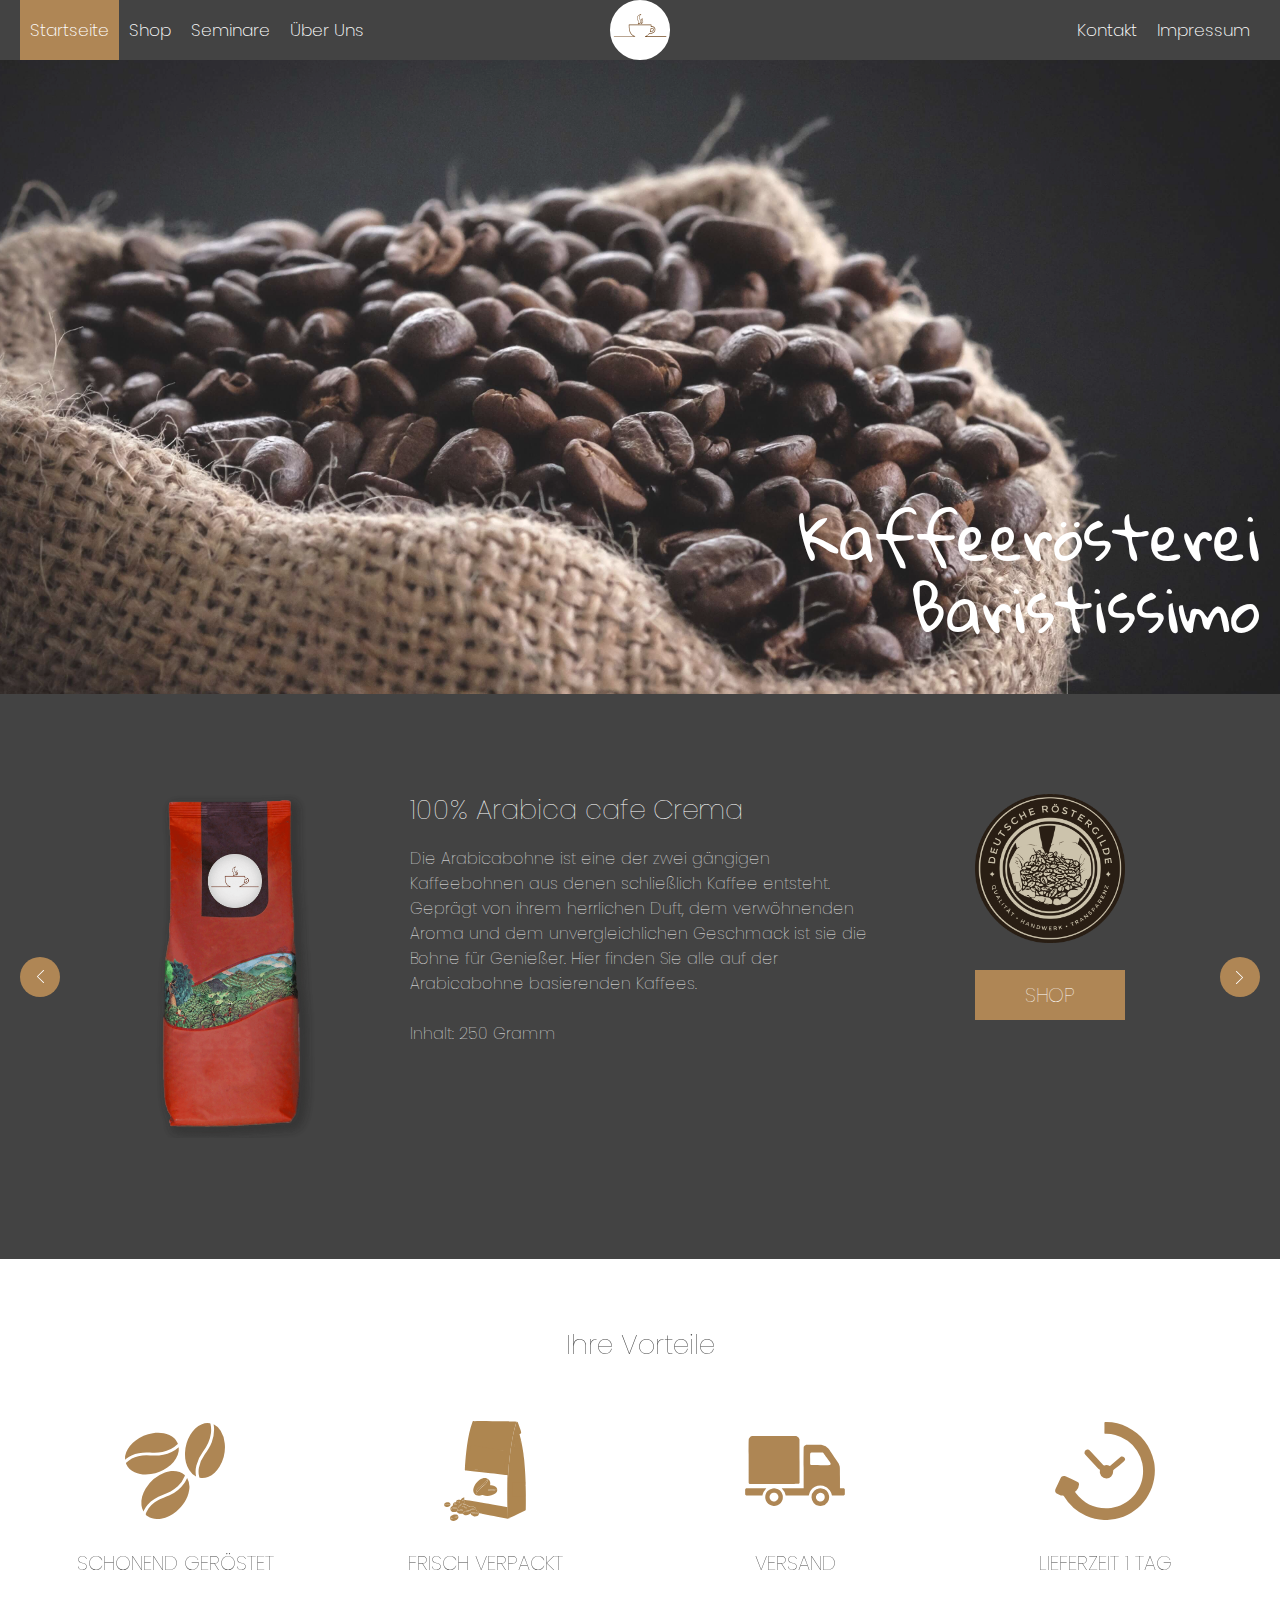
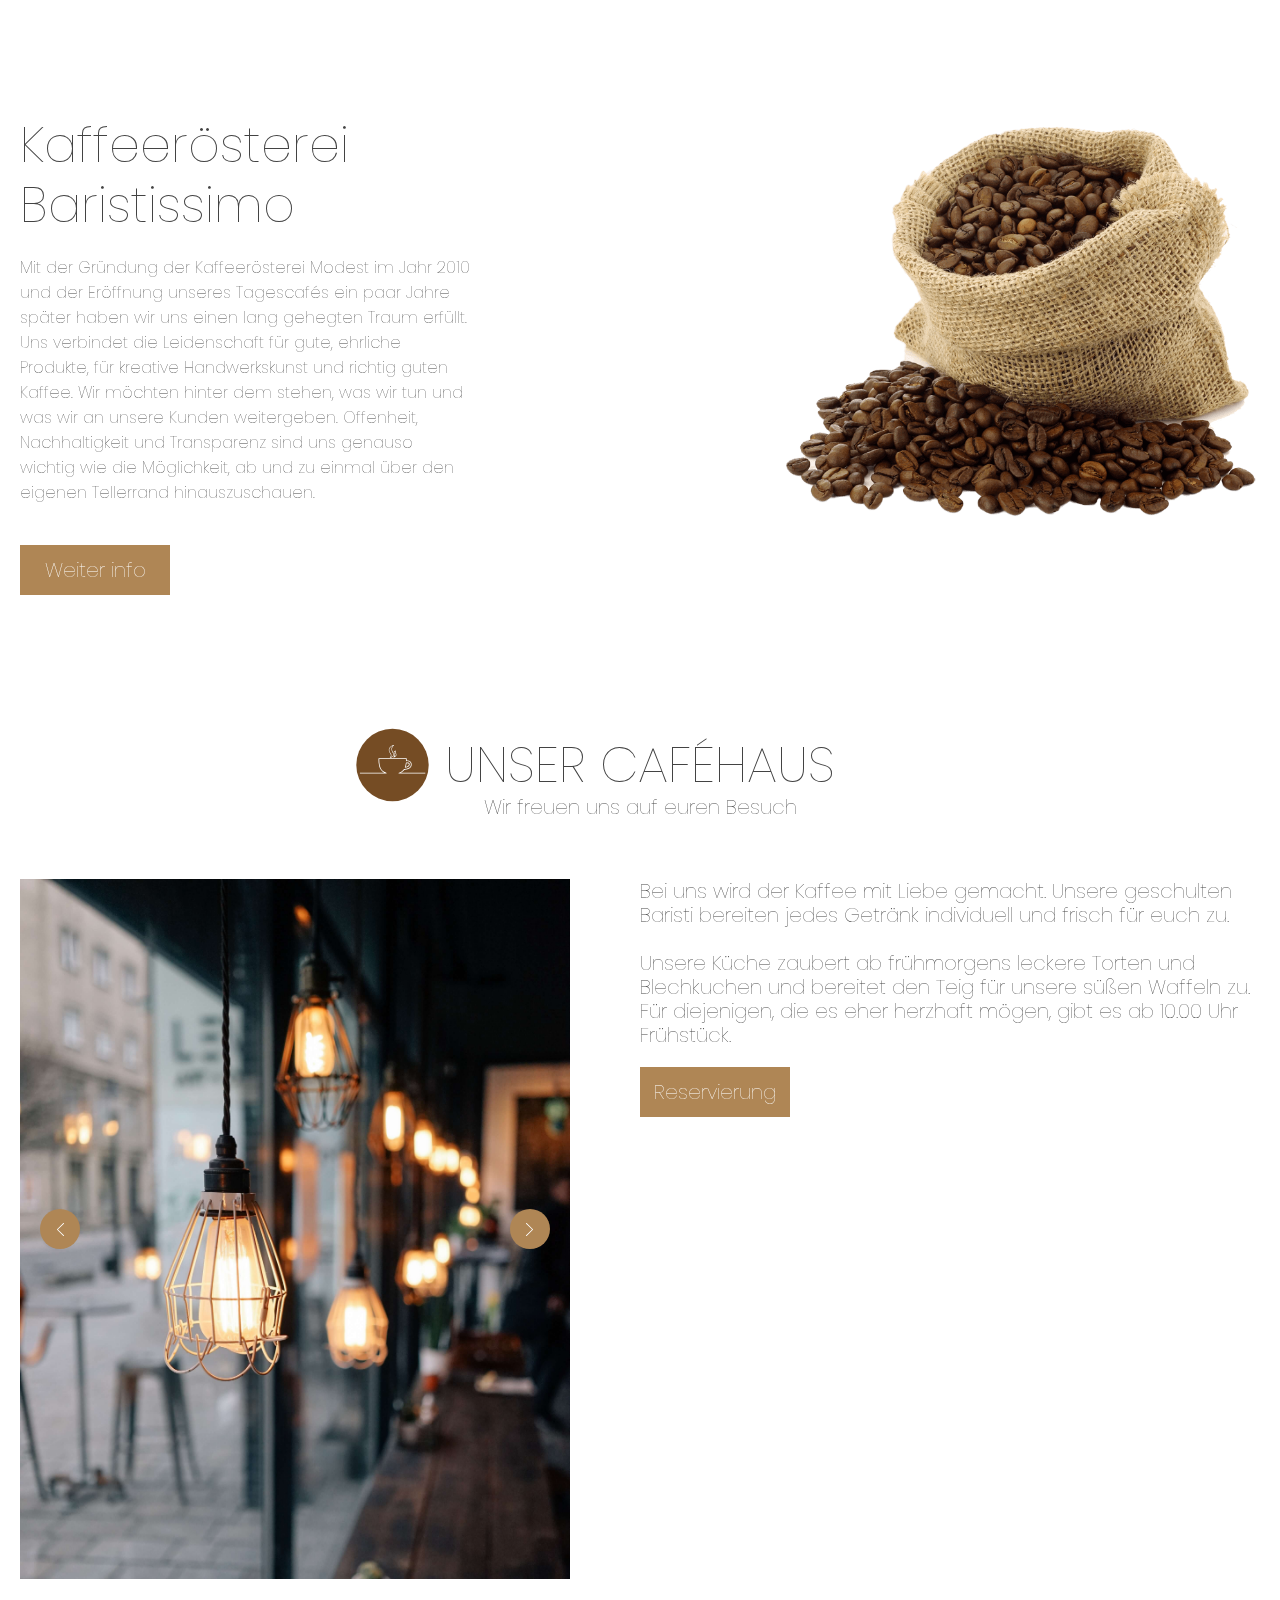
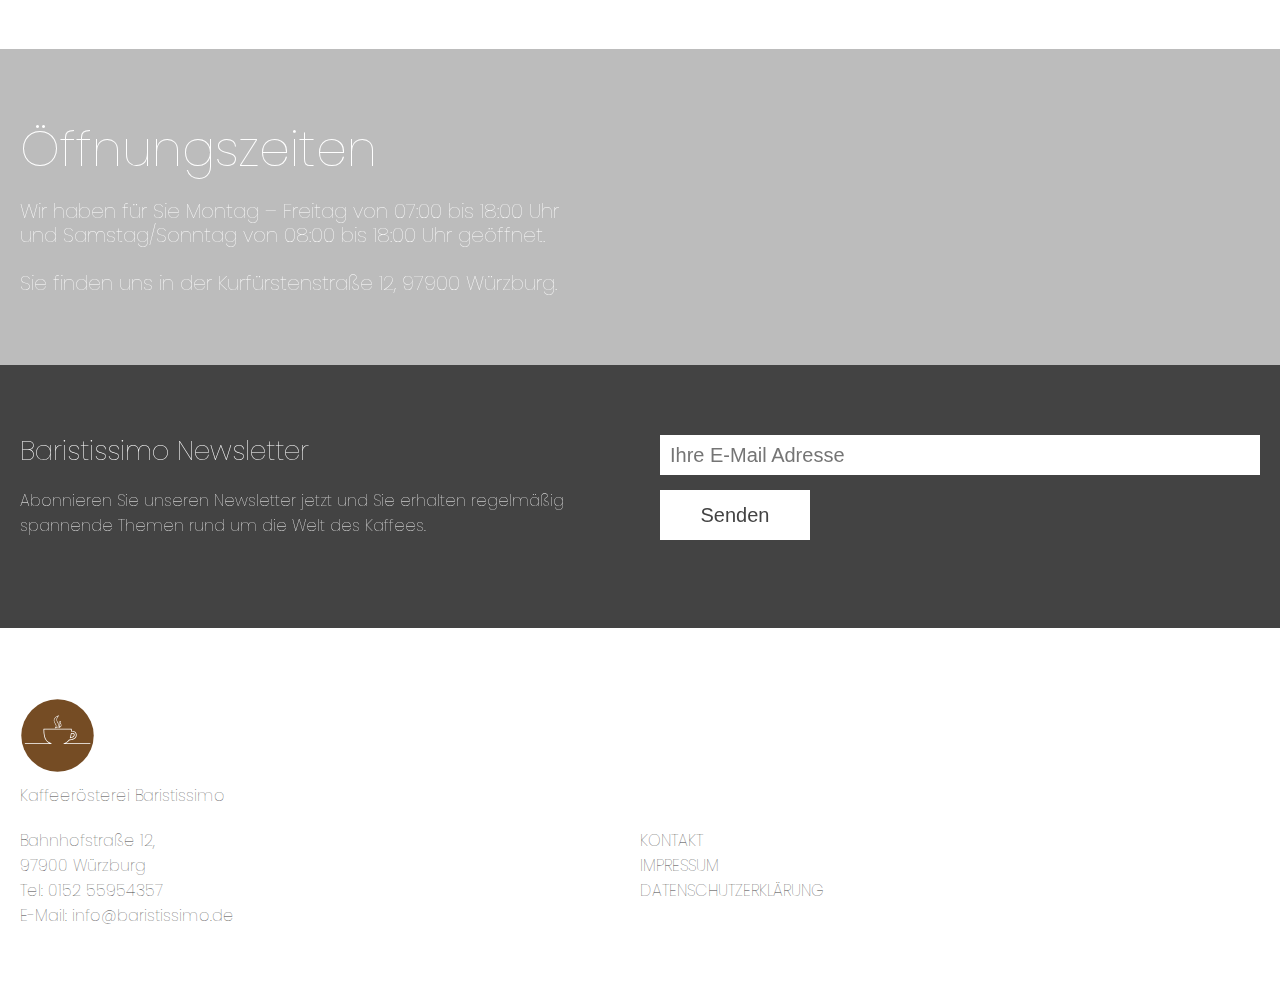
<file: index.html>
<!DOCTYPE html>
<html lang="de">
  <head>
    <meta charset="utf-8">
    <meta name="twitter:" content="">
    <title>Baristissimo</title>
    <meta name="viewport" content="width=device-width, initial-scale=1">

    <link rel="stylesheet" type="text/css" href="css/main.css">
    <link rel="stylesheet" type="text/css" href="css/general.css">
    <link rel="stylesheet" type="text/css" href="css/typo.css">
    <link rel="stylesheet" type="text/css" href="css/slider.css">
    <link rel="stylesheet" type="text/css" href="css/grid.css">
    <link rel="stylesheet" type="text/css" href="css/form.css">

    <link href="https://fonts.googleapis.com/css?family=Gloria+Hallelujah|Poppins:300,400,500,700" rel="stylesheet">
    <script src="https://ajax.aspnetcdn.com/ajax/jQuery/jquery-3.4.0.min.js"></script>

    <!-- Von: Cristian und Nicolai - MG 10-->
  </head>
  <body>
    <div id="wrapper">
      <header>
        <nav>
          <ul class="links">
            <li><a class="nav--active" href="index.html">Startseite</a></li><!--
         --><li><a href="html/shop.html">Shop</a></li><!--
         --><li><a href="html/seminar.html">Seminare</a></li><!--
         --><li><a href="html/uns.html">Über Uns</a></li>
          </ul>
          <ul class="right">
            <li><a href="html/kontakt.html">Kontakt</a></li><!--
         --><li><a href="html/impressum.html">Impressum</a></li>
          </ul>
        </nav>
        <a href="index.html" class="logo"></a>
        <div class="burger">
          <span></span>
          <span></span>
          <span></span>
        </div>
      </header>
      <section class="hintergrund" style="background-image: url('images/wallpapers_018.jpg')"></section>
      <main>
        <section class="titel-home">
          <h1>Kaffeerösterei<br>Baristissimo</h1>
        </section>
        <section class="slider__overlay">
          <section class="slider">
            <div class="slider__item">
              <article class="grid">
                <div class="grid__item width-desk--1of4">
                  <img class="slider__img" src="images/packung-1.png" alt="">
                </div><!--
                --><div class="grid__item width-desk--1of2">
                  <div class="space">
                    <h3 class="space--bottom text--left">100% Arabica cafe Crema</h3>
                    <p>Die Arabicabohne ist eine der zwei gängigen Kaffeebohnen aus
                      denen schließlich Kaffee entsteht. Geprägt von ihrem herrlichen Duft,
                      dem verwöhnenden Aroma und dem unvergleichlichen Geschmack ist sie die
                      Bohne für Genießer. Hier finden Sie alle auf der Arabicabohne basierenden
                      Kaffees.<br><br>Inhalt: 250 Gramm
                    </p>
                  </div>
                </div><!--
                --><div class="grid__item width-desk--1of4 text--center">
                <img class="slider__logo space--bottom" src="images/drg.png" alt="">
                <a class="button__gold" href="html/shop.html">SHOP</a>
                </div>
              </article><!--
              --><article class="grid">
                <div class="grid__item width-desk--1of4">
                  <img class="slider__img" src="images/packung-2.png" alt="">
                </div><!--
                --><div class="grid__item width-desk--1of2">
                  <div class="space">
                    <h3 class="space--bottom">Espresso starke Röstung</h3>
                    <P>Espresso starke Röstung besteht aus Arabica-Bohnen
                      dreier berühmter Kaffeeländer. Diese Mischung verleiht dem Espresso
                      ein kräftiges Aroma und ist dennoch säurearm.<br><br>Inhalt: 250 Gramm
                    </P>
                  </div>
                </div><!--
                --><div class="grid__item width-desk--1of4 text--center">
                <img class="slider__logo space--bottom" src="images/drg.png" alt="">
                <a class="button__gold" href="html/shop.html">SHOP</a>
                </div>
              </article><!--
              --><article class="grid">
                <div class="grid__item width-desk--1of4">
                  <img class="slider__img" src="images/packung-3.png" alt="">
                </div><!--
                --><div class="grid__item width-desk--1of2">
                  <div class="space">
                    <h3 class="space--bottom">Espresso für Genießer</h3>
                    <P>Der Kaffeeklassiker aus Italien ist selbstverständlich der Espresso.
                      Mit schwarzem Antlitz, cremiger Konsistenz, haselnussbrauner Crema,
                      betörendem Duft sowie vollmundigem Geschmack zieht er seine Liebhaber in
                      den Bann.<br><br>Inhalt: 250 Gramm
                    </P>
                  </div>
                </div><!--
                --><div class="grid__item width-desk--1of4 text--center">
                <img class="slider__logo space--bottom" src="images/drg.png" alt="">
                <a class="button__gold" href="html/shop.html">SHOP</a>
                </div>
              </article><!--
              --><article class="grid">
                <div class="grid__item width-desk--1of4">
                  <img class="slider__img" src="images/packung-4.png" alt="">
                </div><!--
                --><div class="grid__item width-desk--1of2">
                  <div class="space">
                    <h3 class="space--bottom">Mocca-Röstung</h3>
                    <P>Der Mocca Röstung ist eine eher intensive Mischung mit einem
                      aromatischen Geschmack. Er besteht zu 100 % aus feinsten gemahlenen Arabicabohnen
                      und beeindruckt mit einem vollmundigen Aroma, dass an Noten von Nuss und Schokolade
                      erinnert.<br><br>Inhalt: 250 Gramm
                    </P>
                  </div>
                </div><!--
                --><div class="grid__item width-desk--1of4 text--center">
                <img class="slider__logo space--bottom" src="images/drg.png" alt="">
                <a class="button__gold" href="html/shop.html">SHOP</a>
                </div>
              </article>
            </div>
          </section>
          <button class="slider__prev" type="button" name="button"></button>
          <button class="slider__next" type="button" name="button"></button>
        </section>
        <section class="constrain white">
          <article class="constrain--large text--center">
            <h3 class="space--bottom-double text--gray">Ihre Vorteile</h3>
            <div class="grid">
              <div class="grid__item width-desk--1of4">
                <div class="icon__vorteil" style="background-image: url('icons/icon-cafe.svg')"></div>
                <h4 class="text--gray">SCHONEND GERÖSTET</h4>
              </div><!--
              --><div class="grid__item width-desk--1of4">
              <div class="icon__vorteil" style="background-image: url('icons/icon-packung.svg')"></div>
              <h4 class="text--gray">FRISCH VERPACKT</h4>
            </div><!--
            --><div class="grid__item width-desk--1of4">
                <div class="icon__vorteil" style="background-image: url('icons/icon-camion.svg')"></div>
                <h4 class="text--gray">VERSAND</h4>
              </div><!--
              --><div class="grid__item width-desk--1of4">
                <div class="icon__vorteil" style="background-image: url('icons/icon-reloj.svg')"></div>
                <h4 class="text--gray">LIEFERZEIT 1 TAG</h4>
              </div>
            </div>
          </article>
        </section>
        <section class="constrain white">
          <section class="constrain--large">
            <article class="grid__item width-desk--1of2">
              <h2 class="space--bottom">Kaffeerösterei<br>Baristissimo</h2>
              <p class="text--gray space--bottom-double" style="max-width: 450px">Mit der Gründung der Kaffeerösterei Modest im Jahr 2010 und der Eröffnung unseres Tagescafés ein paar
                Jahre später haben wir uns einen lang gehegten Traum erfüllt. Uns verbindet die Leidenschaft für gute,
                ehrliche Produkte, für kreative Handwerkskunst und richtig guten Kaffee. Wir möchten hinter dem stehen,
                was wir tun und was wir an unsere Kunden weitergeben. Offenheit, Nachhaltigkeit und Transparenz
                sind uns genauso wichtig wie die Möglichkeit, ab und zu einmal über den eigenen
                Tellerrand hinauszuschauen.</p>
                <a class="button__gold pull--left" href="html/uns.html">Weiter info</a>
            </article><!--
            --><article class="grid__item width-desk--1of2">
              <img src="images/saco.png" alt="">
            </article>
          </section>
        </section>
        <section class="constrain white">
          <section class="constrain--large">
            <article class="text--center space--bottom-triple">
              <h2 class="logo__titel">UNSER CAFÉHAUS</h2>
              <h4 class="text--gray">Wir freuen uns auf euren Besuch</h4>
            </article>
            <article class="grid__item width-desk--1of2">
              <section class="slider__small__overlay">
                <section class="slider__small">
                  <article class="slider__small__item">
                    <img src="images/wallpapers_020.jpg" alt="">
                  </article>
                  <article class="slider__small__item">
                    <img src="images/wallpapers_021.jpg" alt="">
                  </article>
                  <article class="slider__small__item">
                    <img src="images/wallpapers_015.jpg" alt="">
                  </article>
                </section>
                <button class="slider__small__prev" type="button" name="button"></button>
                <button class="slider__small__next" type="button" name="button"></button>
              </section>
            </article><!--
            --><article class="grid__item width-desk--1of2">
              <h4 class="text--gray space--bottom">Bei uns wird der Kaffee mit Liebe gemacht. Unsere geschulten Baristi bereiten
                jedes Getränk individuell und frisch für euch zu.<br><br>
                Unsere Küche zaubert ab frühmorgens leckere Torten und Blechkuchen und bereitet den
                Teig für unsere süßen Waffeln zu. Für diejenigen, die es eher herzhaft mögen, gibt es
                ab 10.00 Uhr Frühstück.</h4>
                <a class="button__gold pull--left" href="html/kontakt.html">Reservierung</a>
            </article>
          </section>
        </section>
        <section class="constrain gray-special">
          <section class="constrain--large">
            <h2 class="text--white space--bottom">Öffnungszeiten</h2>
            <h4 class="">Wir haben für Sie Montag – Freitag von 07:00 bis 18:00 Uhr<br>
              und Samstag/Sonntag von 08:00 bis 18:00 Uhr geöffnet.<br><br>
              Sie finden uns in der Kurfürstenstraße 12, 97900 Würzburg.
            </h4>
          </section>
        </section>
        <section class="constrain gray">
          <section class="constrain--large">
            <article class="grid__item width-desk--1of2">
              <h3 class="text--white space--bottom">Baristissimo Newsletter</h3>
              <p class="space--bottom">
                Abonnieren Sie unseren Newsletter jetzt und Sie erhalten
                regelmäßig spannende Themen rund um die Welt des Kaffees.
              </p>
            </article><!--
            --><article class="grid__item width-desk--1of2">
              <form class="space--desk" action="html/danke.html" method="post">
                <div class="form__input">
                  <input type="mailto" name="mail" value="" placeholder="Ihre E-Mail Adresse" required>
                </div>
                <button class="button__white" type="submit" name="button">Senden</button>
              </form>
            </article>
          </section>
        </section>
      </main>
      <footer>
        <section class="constrain constrain--large">
          <a href="index.html" class="footer__logo icon--logo-footer"></a>
          <p class="space--bottom">Kaffeerösterei Baristissimo</p>
          <div class="grid space--top">
            <div class="grid__item width-desk--1of2">
              <p>
                Bahnhofstraße 12,<br>
                97900 Würzburg<br>
              </p>
              <a href="tel:+49 152 55954357‬">Tel: 0152 55954357</a><br>
              <a href="mailto:info@baristissimo.de">E-Mail: info@baristissimo.de</a>
            </div><!--
            --><div class="grid__item width-desk--1of2">
              <a href="html/kontakt.html">KONTAKT</a><br>
              <a href="html/impressum.html">IMPRESSUM</a><br>
              <a href="html/datenschutz.html">DATENSCHUTZERKLÄRUNG</a>
            </div>
          </div>
        </section>
      </footer>
    </div>
  </body>
  <script type="text/javascript" src="js/script.js"></script>
  <script type="text/javascript" src="js/navigation.js"></script>
</html>
</file>
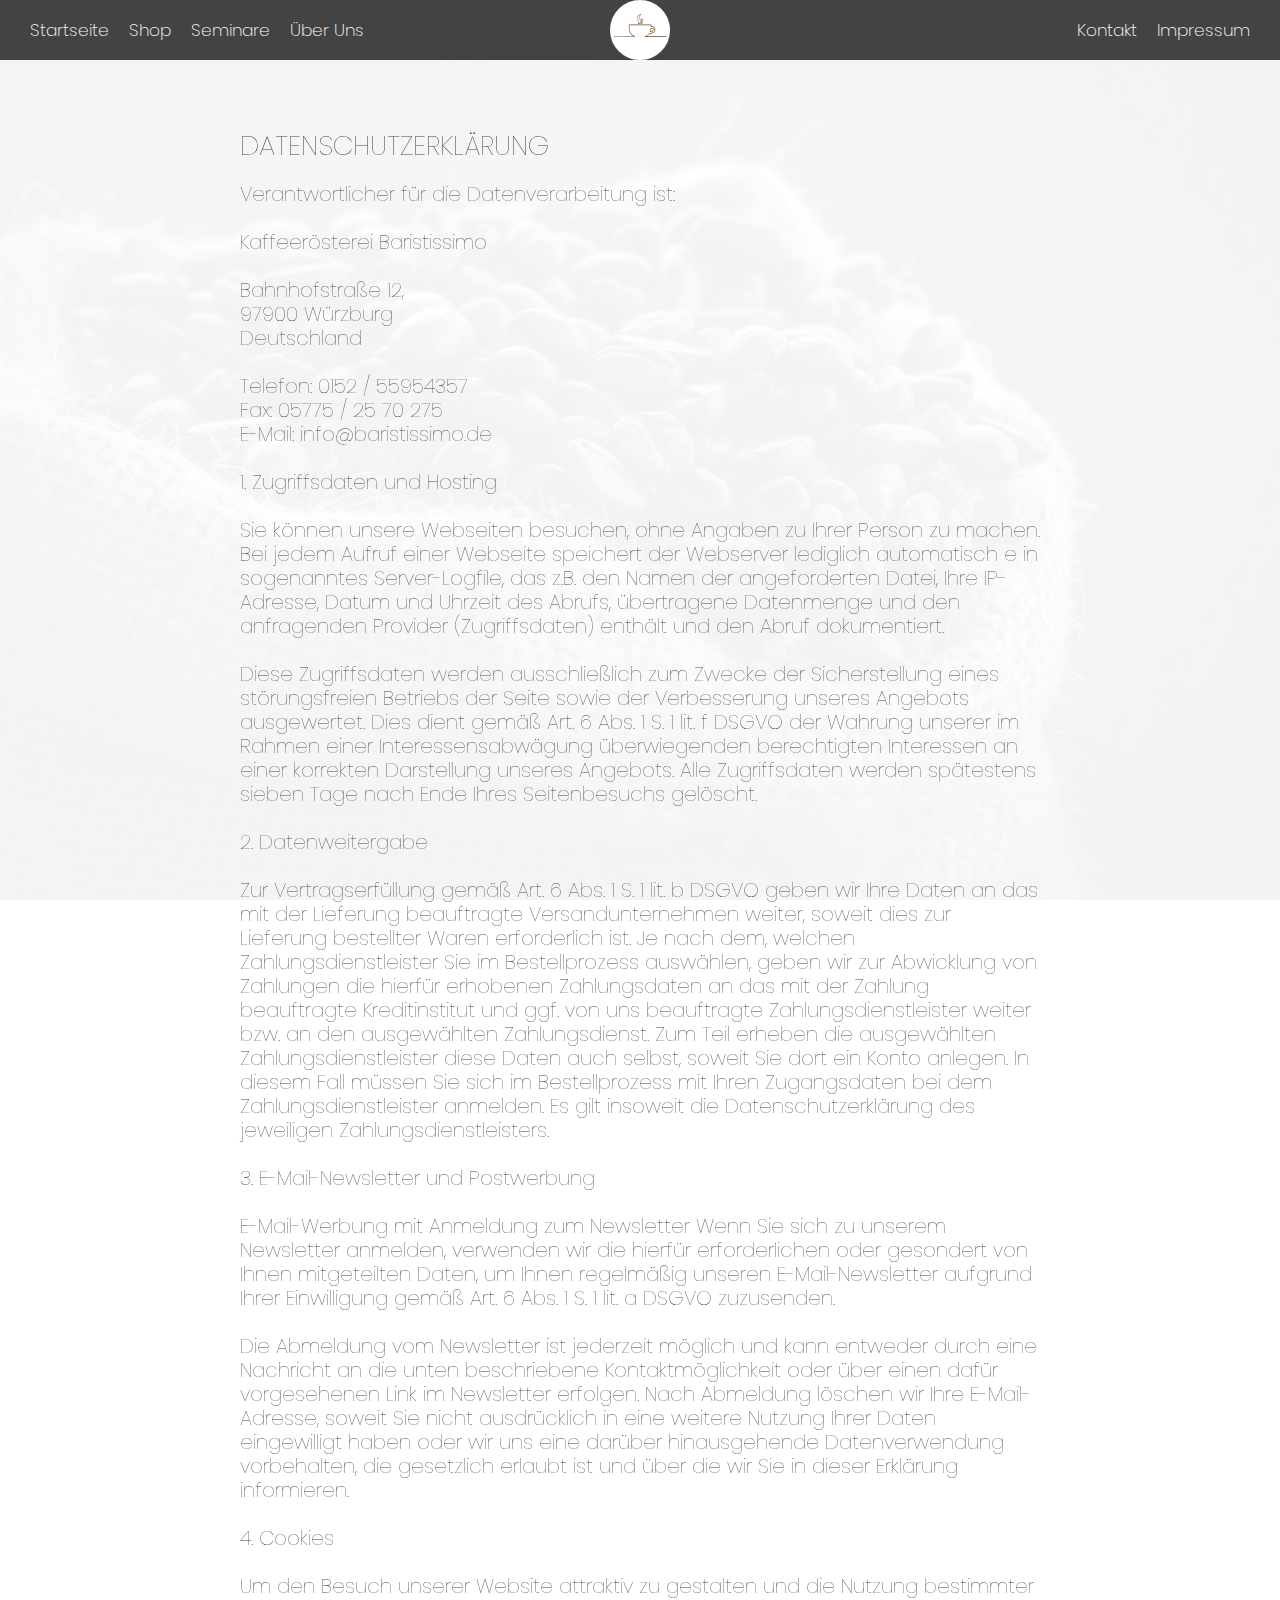
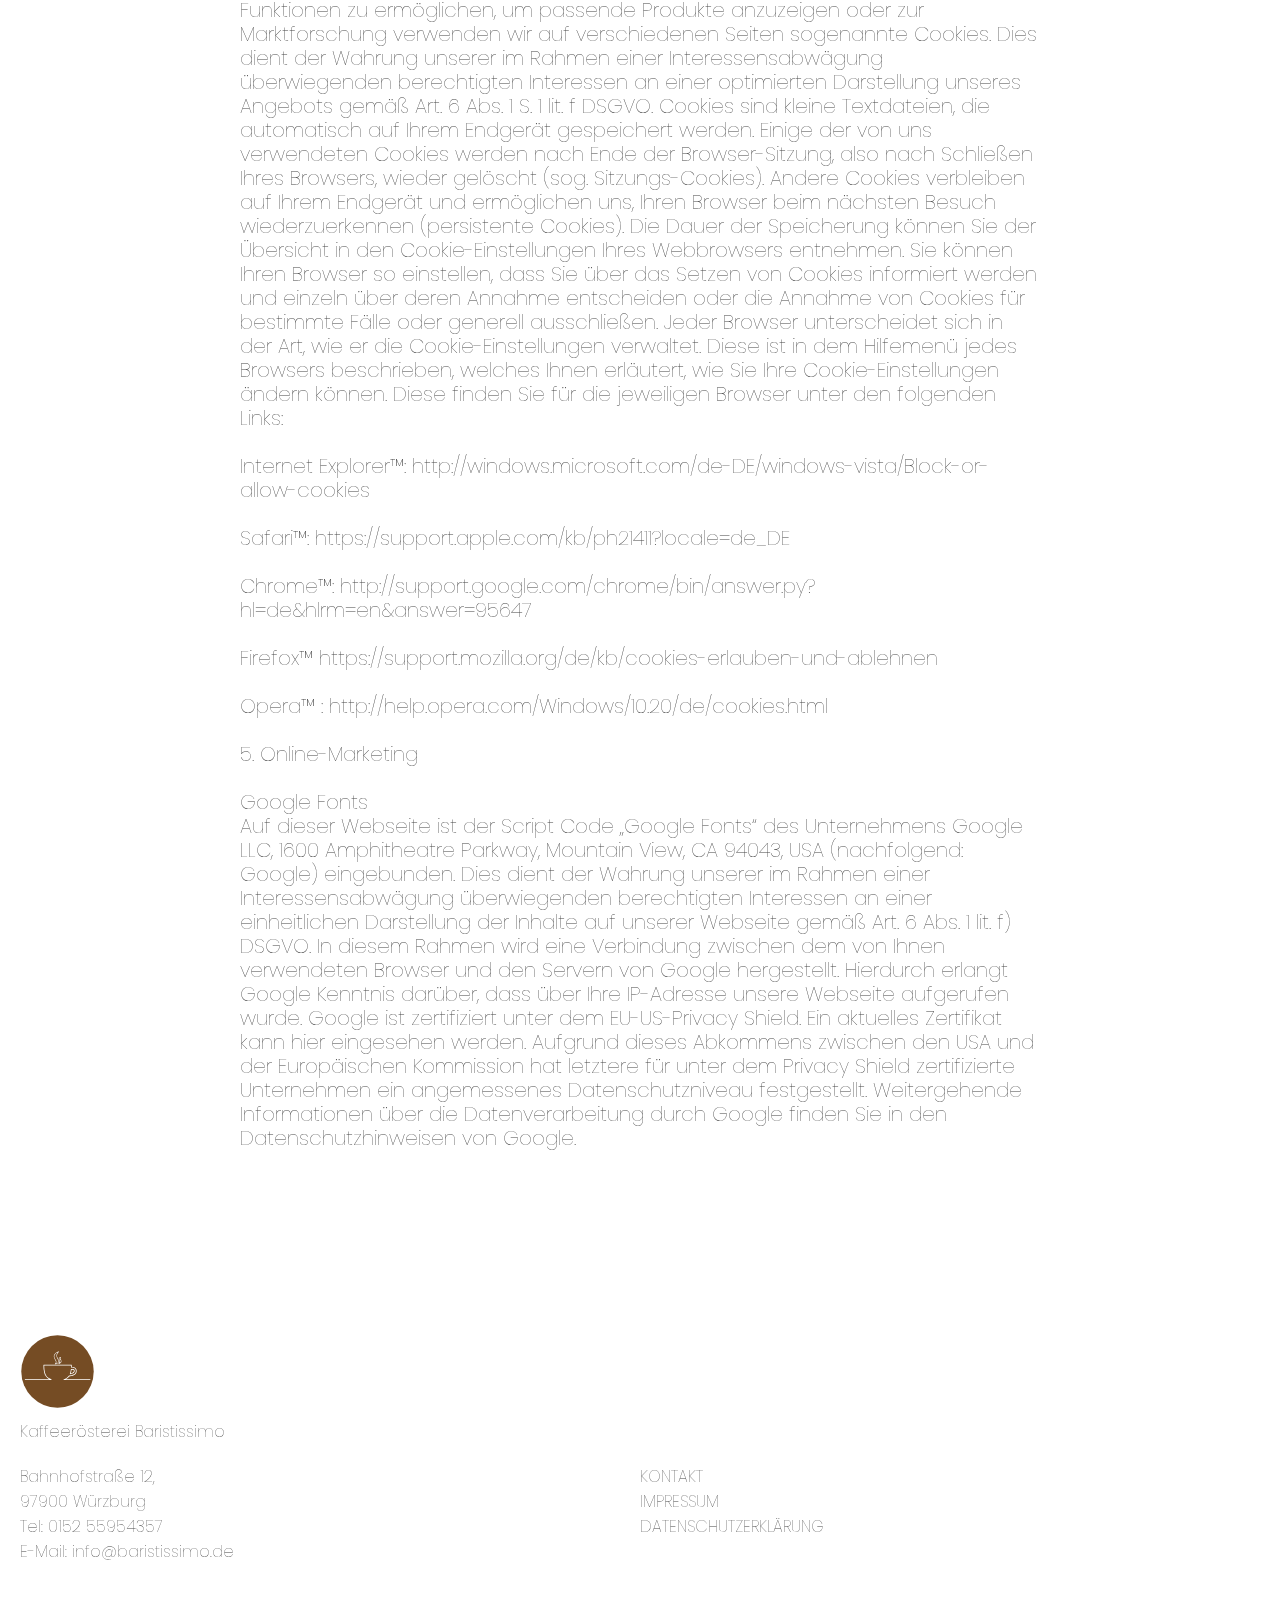
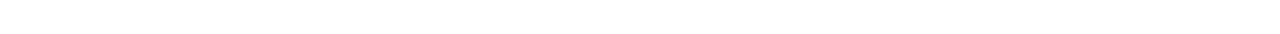
<file: html/datenschutz.html>
<!DOCTYPE html>
<html lang="de">
  <head>
    <meta charset="utf-8">
    <meta name="twitter:" content="">
    <title>Baristissimo</title>
    <meta name="viewport" content="width=device-width, initial-scale=1">

    <link rel="stylesheet" type="text/css" href="../css/main.css">
    <link rel="stylesheet" type="text/css" href="../css/general.css">
    <link rel="stylesheet" type="text/css" href="../css/typo.css">
    <link rel="stylesheet" type="text/css" href="../css/grid.css">

    <link href="https://fonts.googleapis.com/css?family=Gloria+Hallelujah|Poppins:300,400,500,700" rel="stylesheet">
    <script src="https://ajax.aspnetcdn.com/ajax/jQuery/jquery-3.4.0.min.js"></script>

    <!-- Von: Cristian und Nicolai - MG 10-->
  </head>
  <body>
    <div id="wrapper">
      <header>
        <nav>
          <ul class="links">
            <li><a href="../index.html">Startseite</a></li><!--
         --><li><a href="shop.html">Shop</a></li><!--
         --><li><a href="seminar.html">Seminare</a></li><!--
         --><li><a href="uns.html">Über Uns</a></li>
          </ul>
          <ul class="right">
            <li><a href="kontakt.html">Kontakt</a></li><!--
         --><li><a href="impressum.html">Impressum</a></li>
          </ul>
        </nav>
        <a href="../index.html" class="logo"></a>
        <div class="burger">
          <span></span>
          <span></span>
          <span></span>
        </div>
      </header>
      <main>
        <section class="hintergrund" style="background-image: url('../images/wallpapers_018.jpg')"></section>
        <section class="constrain white-special header__space">
          <section class="constrain--medium text--gray">
            <h3 class="space--top space--bottom">DATENSCHUTZERKLÄRUNG</h3>
            <h4 class="space--bottom-double">
              Verantwortlicher für die Datenverarbeitung ist:<br><br>

              Kaffeerösterei Baristissimo<br><br>

              Bahnhofstraße 12,<br>
              97900 Würzburg<br>
              Deutschland<br><br>

              Telefon: 0152 / 55954357<br>
              Fax: 05775 / 25 70 275<br>
              E-Mail: info@baristissimo.de<br><br>

              1. Zugriffsdaten und Hosting<br><br>

              Sie können unsere Webseiten besuchen, ohne Angaben zu Ihrer Person zu machen.
              Bei jedem Aufruf einer Webseite speichert der Webserver lediglich automatisch e
              in sogenanntes Server-Logfile, das z.B. den Namen der angeforderten Datei, Ihre
              IP-Adresse, Datum und Uhrzeit des Abrufs, übertragene Datenmenge und den anfragenden
              Provider (Zugriffsdaten) enthält und den Abruf dokumentiert.<br><br>

              Diese Zugriffsdaten werden ausschließlich zum Zwecke der Sicherstellung
              eines störungsfreien Betriebs der Seite sowie der Verbesserung unseres
              Angebots ausgewertet. Dies dient gemäß Art. 6 Abs. 1 S. 1 lit. f DSGVO der Wahrung
              unserer im Rahmen einer Interessensabwägung überwiegenden berechtigten Interessen an
              einer korrekten Darstellung unseres Angebots. Alle Zugriffsdaten werden spätestens
              sieben Tage nach Ende Ihres Seitenbesuchs gelöscht.<br><br>

              2. Datenweitergabe<br><br>

              Zur Vertragserfüllung gemäß Art. 6 Abs. 1 S. 1 lit. b DSGVO geben wir Ihre Daten
              an das mit der Lieferung beauftragte Versandunternehmen weiter, soweit dies zur
              Lieferung bestellter Waren erforderlich ist. Je nach dem, welchen Zahlungsdienstleister
              Sie im Bestellprozess auswählen, geben wir zur Abwicklung von Zahlungen die hierfür
              erhobenen Zahlungsdaten an das mit der Zahlung beauftragte Kreditinstitut und ggf. von
              uns beauftragte Zahlungsdienstleister weiter bzw. an den ausgewählten Zahlungsdienst.
              Zum Teil erheben die ausgewählten Zahlungsdienstleister diese Daten auch selbst, soweit
              Sie dort ein Konto anlegen. In diesem Fall müssen Sie sich im Bestellprozess mit Ihren
              Zugangsdaten bei dem Zahlungsdienstleister anmelden. Es gilt insoweit die Datenschutzerklärung
              des jeweiligen Zahlungsdienstleisters.<br><br>

              3. E-Mail-Newsletter und Postwerbung<br><br>

              E-Mail-Werbung mit Anmeldung zum Newsletter Wenn Sie sich zu unserem Newsletter
              anmelden, verwenden wir die hierfür erforderlichen oder gesondert von Ihnen mitgeteilten
              Daten, um Ihnen regelmäßig unseren E-Mail-Newsletter aufgrund Ihrer Einwilligung
              gemäß Art. 6 Abs. 1 S. 1 lit. a DSGVO zuzusenden.<br><br>

              Die Abmeldung vom Newsletter ist jederzeit möglich und kann entweder
              durch eine Nachricht an die unten beschriebene Kontaktmöglichkeit oder
              über einen dafür vorgesehenen Link im Newsletter erfolgen. Nach Abmeldung
              löschen wir Ihre E-Mail-Adresse, soweit Sie nicht ausdrücklich in eine
              weitere Nutzung Ihrer Daten eingewilligt haben oder wir uns eine darüber
              hinausgehende Datenverwendung vorbehalten, die gesetzlich erlaubt ist und
              über die wir Sie in dieser Erklärung informieren.<br><br>

              4. Cookies<br><br>

              Um den Besuch unserer Website attraktiv zu gestalten und die Nutzung bestimmter Funktionen zu
              ermöglichen, um passende Produkte anzuzeigen oder zur Marktforschung verwenden wir auf verschiedenen
              Seiten sogenannte Cookies. Dies dient der Wahrung unserer im Rahmen einer Interessensabwägung
              überwiegenden berechtigten Interessen an einer optimierten Darstellung unseres Angebots gemäß
              Art. 6 Abs. 1 S. 1 lit. f DSGVO. Cookies sind kleine Textdateien, die automatisch auf Ihrem
              Endgerät gespeichert werden. Einige der von uns verwendeten Cookies werden nach Ende der
              Browser-Sitzung, also nach Schließen Ihres Browsers, wieder gelöscht (sog. Sitzungs-Cookies).
              Andere Cookies verbleiben auf Ihrem Endgerät und ermöglichen uns, Ihren Browser beim nächsten
              Besuch wiederzuerkennen (persistente Cookies). Die Dauer der Speicherung können Sie der Übersicht
              in den Cookie-Einstellungen Ihres Webbrowsers entnehmen. Sie können Ihren Browser so einstellen,
              dass Sie über das Setzen von Cookies informiert werden und einzeln über deren Annahme entscheiden
              oder die Annahme von Cookies für bestimmte Fälle oder generell ausschließen. Jeder Browser
              unterscheidet sich in der Art, wie er die Cookie-Einstellungen verwaltet. Diese ist in dem Hilfemenü
              jedes Browsers beschrieben, welches Ihnen erläutert, wie Sie Ihre Cookie-Einstellungen ändern können.
              Diese finden Sie für die jeweiligen Browser unter den folgenden Links:<br><br>
              Internet Explorer™: http://windows.microsoft.com/de-DE/windows-vista/Block-or-allow-cookies<br><br>

              Safari™: https://support.apple.com/kb/ph21411?locale=de_DE<br><br>

              Chrome™: http://support.google.com/chrome/bin/answer.py?hl=de&hlrm=en&answer=95647<br><br>

              Firefox™ https://support.mozilla.org/de/kb/cookies-erlauben-und-ablehnen<br><br>

              Opera™ : http://help.opera.com/Windows/10.20/de/cookies.html<br><br>

              5. Online-Marketing<br><br>

              Google Fonts<br>
              Auf dieser Webseite ist der Script Code „Google Fonts“ des Unternehmens Google LLC, 1600
              Amphitheatre Parkway, Mountain View, CA 94043, USA (nachfolgend: Google) eingebunden. Dies
              dient der Wahrung unserer im Rahmen einer Interessensabwägung überwiegenden berechtigten
              Interessen an einer einheitlichen Darstellung der Inhalte auf unserer Webseite gemäß Art. 6 Abs.
              1 lit. f) DSGVO. In diesem Rahmen wird eine Verbindung zwischen dem von Ihnen verwendeten Browser
              und den Servern von Google hergestellt. Hierdurch erlangt Google Kenntnis darüber, dass über Ihre
              IP-Adresse unsere Webseite aufgerufen wurde.
              Google ist zertifiziert unter dem EU-US-Privacy Shield. Ein aktuelles Zertifikat kann hier
              eingesehen werden. Aufgrund dieses Abkommens zwischen den USA und der Europäischen Kommission
              hat letztere für unter dem Privacy Shield zertifizierte Unternehmen ein angemessenes Datenschutzniveau
              festgestellt. Weitergehende Informationen über die Datenverarbeitung durch Google finden Sie in den
              Datenschutzhinweisen von Google.<br><br>
            </h4>
          </section>
        </section>
      </main>
      <footer>
        <section class="constrain constrain--large">
          <a href="../index.html" class="footer__logo icon--logo-footer"></a>
          <p class="space--bottom">Kaffeerösterei Baristissimo</p>
          <div class="grid space--top">
            <div class="grid__item width-desk--1of2">
              <p>
                Bahnhofstraße 12,<br>
                97900 Würzburg<br>
              </p>
              <a href="tel:+49 152 55954357‬">Tel: 0152 55954357</a><br>
              <a href="mailto:info@baristissimo.de">E-Mail: info@baristissimo.de</a>
            </div><!--
            --><div class="grid__item width-desk--1of2">
              <a href="kontakt.html">KONTAKT</a><br>
              <a href="impressum.html">IMPRESSUM</a><br>
              <a href="datenschutz.html">DATENSCHUTZERKLÄRUNG</a>
            </div>
          </div>
        </section>
      </footer>
    </div>
  </body>
  <script type="text/javascript" src="../js/navigation.js"></script>
</html>
</file>
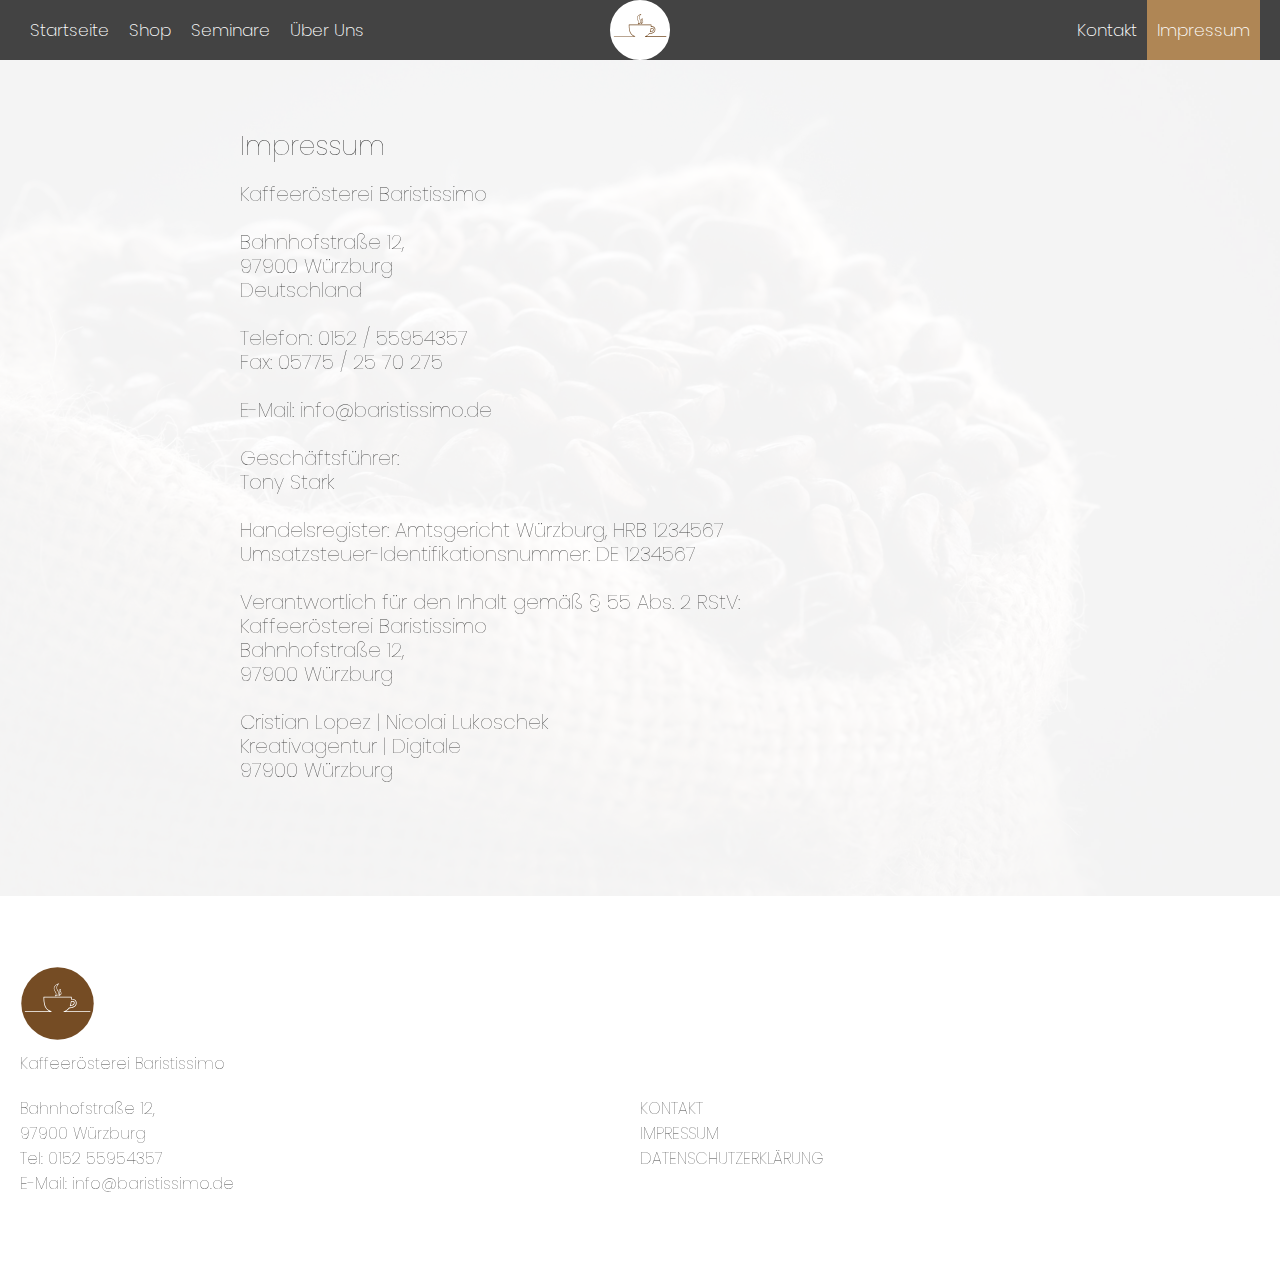
<file: html/impressum.html>
<!DOCTYPE html>
<html lang="de">
  <head>
    <meta charset="utf-8">
    <meta name="twitter:" content="">
    <title>Baristissimo</title>
    <meta name="viewport" content="width=device-width, initial-scale=1">

    <link rel="stylesheet" type="text/css" href="../css/main.css">
    <link rel="stylesheet" type="text/css" href="../css/general.css">
    <link rel="stylesheet" type="text/css" href="../css/typo.css">
    <link rel="stylesheet" type="text/css" href="../css/grid.css">

    <link href="https://fonts.googleapis.com/css?family=Gloria+Hallelujah|Poppins:300,400,500,700" rel="stylesheet">
    <script src="https://ajax.aspnetcdn.com/ajax/jQuery/jquery-3.4.0.min.js"></script>

    <!-- Von: Cristian und Nicolai - MG 10-->
  </head>
  <body>
    <div id="wrapper">
      <header>
        <nav>
          <ul class="links">
            <li><a href="../index.html">Startseite</a></li><!--
         --><li><a href="shop.html">Shop</a></li><!--
         --><li><a href="seminar.html">Seminare</a></li><!--
         --><li><a href="uns.html">Über Uns</a></li>
          </ul>
          <ul class="right">
            <li><a href="kontakt.html">Kontakt</a></li><!--
         --><li><a class="nav--active" href="impressum.html">Impressum</a></li>
          </ul>
        </nav>
        <a href="../index.html" class="logo"></a>
        <div class="burger">
          <span></span>
          <span></span>
          <span></span>
        </div>
      </header>
      <main>
        <section class="hintergrund" style="background-image: url('../images/wallpapers_018.jpg')"></section>
        <section class="constrain white-special header__space">
          <section class="constrain--medium text--gray">
            <h3 class="space--top space--bottom">Impressum</h3>
            <h4 class="space--bottom-double">
              Kaffeerösterei Baristissimo<br><br>
              Bahnhofstraße 12,<br>
              97900 Würzburg<br>
              Deutschland<br><br>

              Telefon: 0152 / 55954357<br>
              Fax: 05775 / 25 70 275<br><br>

              E-Mail: info@baristissimo.de<br><br>

              Geschäftsführer:<br>
              Tony Stark<br><br>

              Handelsregister: Amtsgericht Würzburg, HRB 1234567<br>
              Umsatzsteuer-Identifikationsnummer: DE 1234567<br><br>

              Verantwortlich für den Inhalt gemäß § 55 Abs. 2 RStV:<br>
              Kaffeerösterei Baristissimo<br>
              Bahnhofstraße 12,<br>
              97900 Würzburg<br><br>

              Cristian Lopez | Nicolai Lukoschek<br>
              Kreativagentur | Digitale<br>
              97900 Würzburg<br><br>
            </h4>
          </section>
        </section>
      </main>
      <footer>
        <section class="constrain constrain--large">
          <a href="../index.html" class="footer__logo icon--logo-footer"></a>
          <p class="space--bottom">Kaffeerösterei Baristissimo</p>
          <div class="grid space--top">
            <div class="grid__item width-desk--1of2">
              <p>
                Bahnhofstraße 12,<br>
                97900 Würzburg<br>
              </p>
              <a href="tel:+49 152 55954357‬">Tel: 0152 55954357</a><br>
              <a href="mailto:info@baristissimo.de">E-Mail: info@baristissimo.de</a>
            </div><!--
            --><div class="grid__item width-desk--1of2">
              <a href="kontakt.html">KONTAKT</a><br>
              <a href="impressum.html">IMPRESSUM</a><br>
              <a href="datenschutz.html">DATENSCHUTZERKLÄRUNG</a>
            </div>
          </div>
        </section>
      </footer>
    </div>
  </body>
  <script type="text/javascript" src="../js/navigation.js"></script>
</html>
</file>
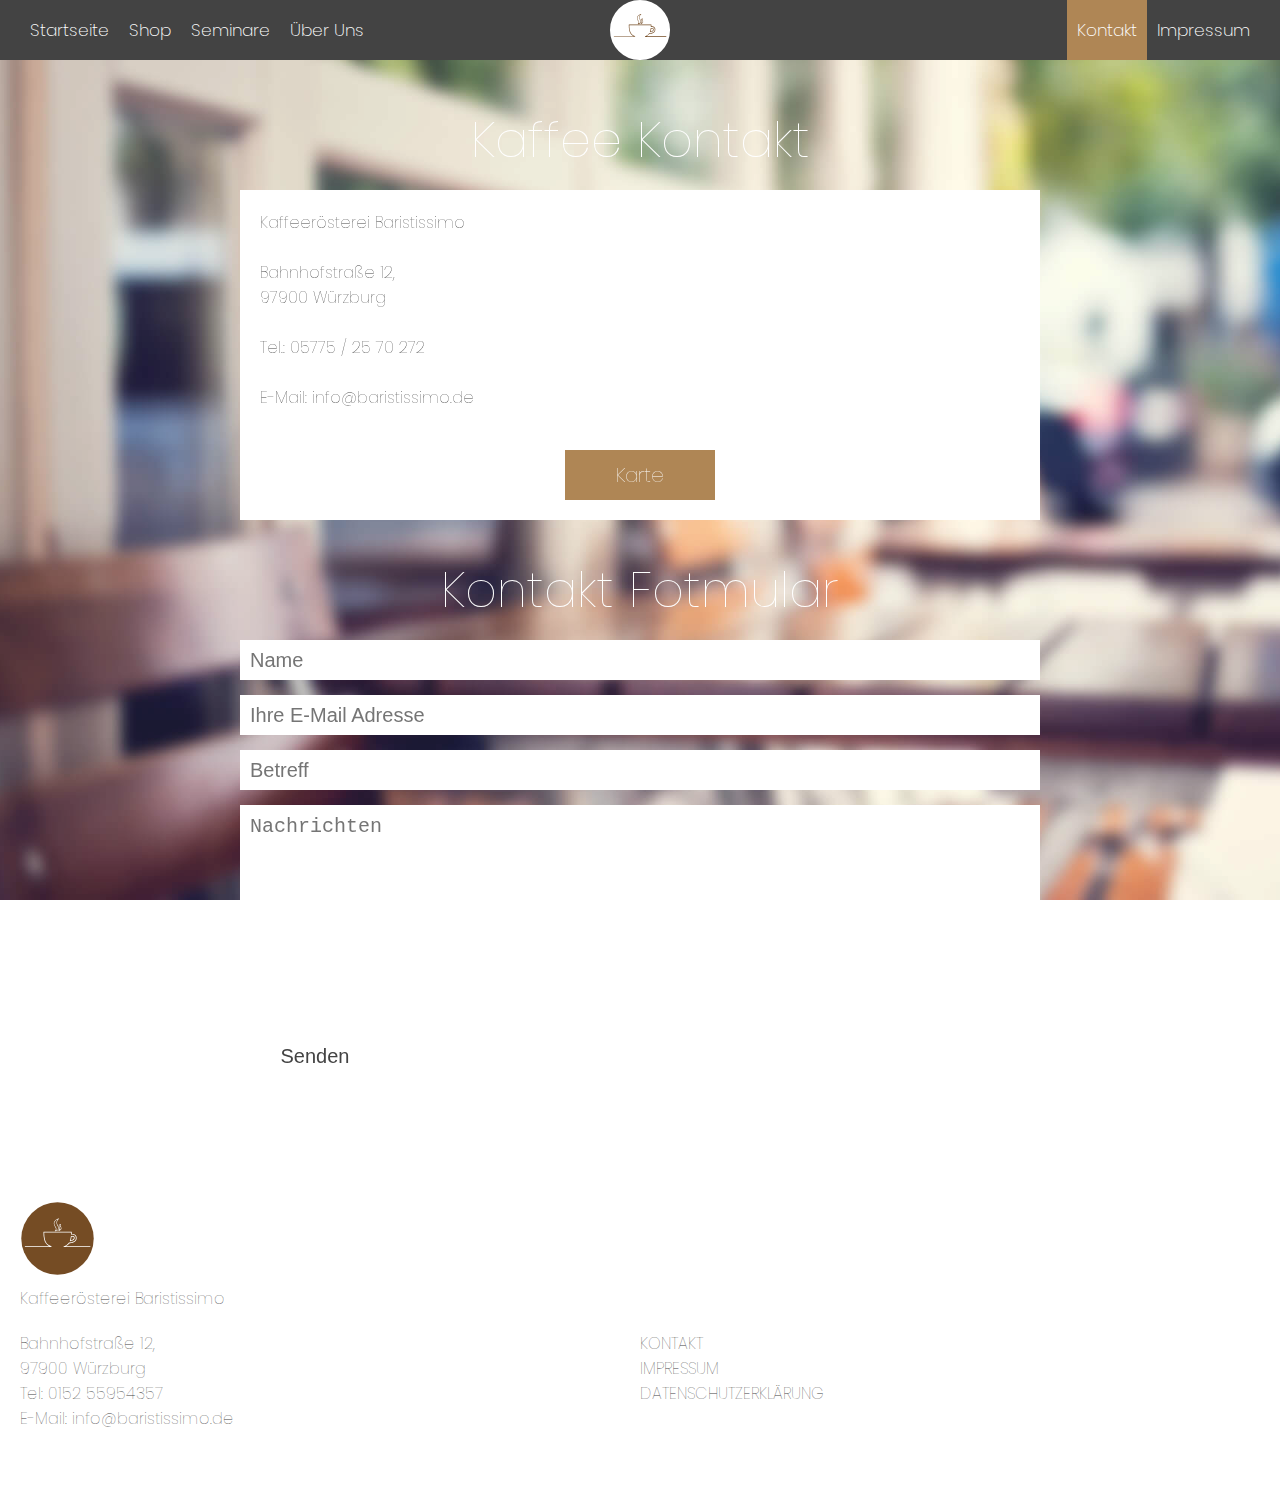
<file: html/kontakt.html>
<!DOCTYPE html>
<html lang="de">
  <head>
    <meta charset="utf-8">
    <meta name="twitter:" content="">
    <title>Baristissimo</title>
    <meta name="viewport" content="width=device-width, initial-scale=1">

    <link rel="stylesheet" type="text/css" href="../css/main.css">
    <link rel="stylesheet" type="text/css" href="../css/general.css">
    <link rel="stylesheet" type="text/css" href="../css/typo.css">
    <link rel="stylesheet" type="text/css" href="../css/grid.css">
    <link rel="stylesheet" type="text/css" href="../css/form.css">

    <link href="https://fonts.googleapis.com/css?family=Gloria+Hallelujah|Poppins:300,400,500,700" rel="stylesheet">
    <script src="https://ajax.aspnetcdn.com/ajax/jQuery/jquery-3.4.0.min.js"></script>

    <!-- Von: Cristian und Nicolai - MG 10-->
  </head>
  <body>
    <div id="wrapper">
      <header>
        <nav>
          <ul class="links">
            <li><a href="../index.html">Startseite</a></li><!--
         --><li><a href="shop.html">Shop</a></li><!--
         --><li><a href="seminar.html">Seminare</a></li><!--
         --><li><a href="uns.html">Über Uns</a></li>
          </ul>
          <ul class="right">
            <li><a class="nav--active" href="kontakt.html">Kontakt</a></li><!--
         --><li><a href="impressum.html">Impressum</a></li>
          </ul>
        </nav>
        <a href="../index.html" class="logo"></a>
        <div class="burger">
          <span></span>
          <span></span>
          <span></span>
        </div>
      </header>
      <main>
        <section class="hintergrund" style="background-image: url('../images/wallpaper_01.jpg')"></section>
        <section class="constrain header__space">
          <section class="constrain--medium">
            <article>
              <h2 class="text--white text--center space--bottom">Kaffee Kontakt</h2>
            </article>
            <article class="space--padding white space--bottom-double">
              <p class="text--gray space--bottom-double">
                Kaffeerösterei Baristissimo<br><br>

                Bahnhofstraße 12,<br>
                97900 Würzburg<br><br>

                Tel.: 05775 / 25 70 272<br><br>

                E-Mail: info@baristissimo.de<br>
              </p>
              <a class="button__gold" target="_blank" href="https://www.google.pl/maps/@49.7897623,9.9531391,14.25z">Karte</a>
            </article>
            <article>
              <h2 class="text--white text--center space--bottom">Kontakt Fotmular</h2>
            </article>
            <article>
              <form action="danke.html" method="post">
                <div class="form__input">
                  <input type="text" name="name" value="" placeholder="Name" required>
                </div>
                <div class="form__input">
                  <input type="mailto" name="mail" value="" placeholder="Ihre E-Mail Adresse" required>
                </div>
                <div class="form__input">
                  <input type="text" name="mail" value="" placeholder="Betreff">
                </div>
                <div class="form__textarea">
                  <textarea name="name" rows="8" cols="80" placeholder="Nachrichten" required></textarea>
                </div>
                <button class="button__white" type="submit" name="button">Senden</button>
              </form>
            </article>
          </section>
        </section>
      </main>
      <footer>
        <section class="constrain constrain--large">
          <a href="../index.html" class="footer__logo icon--logo-footer"></a>
          <p class="space--bottom">Kaffeerösterei Baristissimo</p>
          <div class="grid space--top">
            <div class="grid__item width-desk--1of2">
              <p>
                Bahnhofstraße 12,<br>
                97900 Würzburg<br>
              </p>
              <a href="tel:+49 152 55954357‬">Tel: 0152 55954357</a><br>
              <a href="mailto:info@baristissimo.de">E-Mail: info@baristissimo.de</a>
            </div><!--
            --><div class="grid__item width-desk--1of2">
              <a href="kontakt.html">KONTAKT</a><br>
              <a href="impressum.html">IMPRESSUM</a><br>
              <a href="datenschutz.html">DATENSCHUTZERKLÄRUNG</a>
            </div>
          </div>
        </section>
      </footer>
    </div>
  </body>
  <script type="text/javascript" src="../js/navigation.js"></script>
</html>
</file>
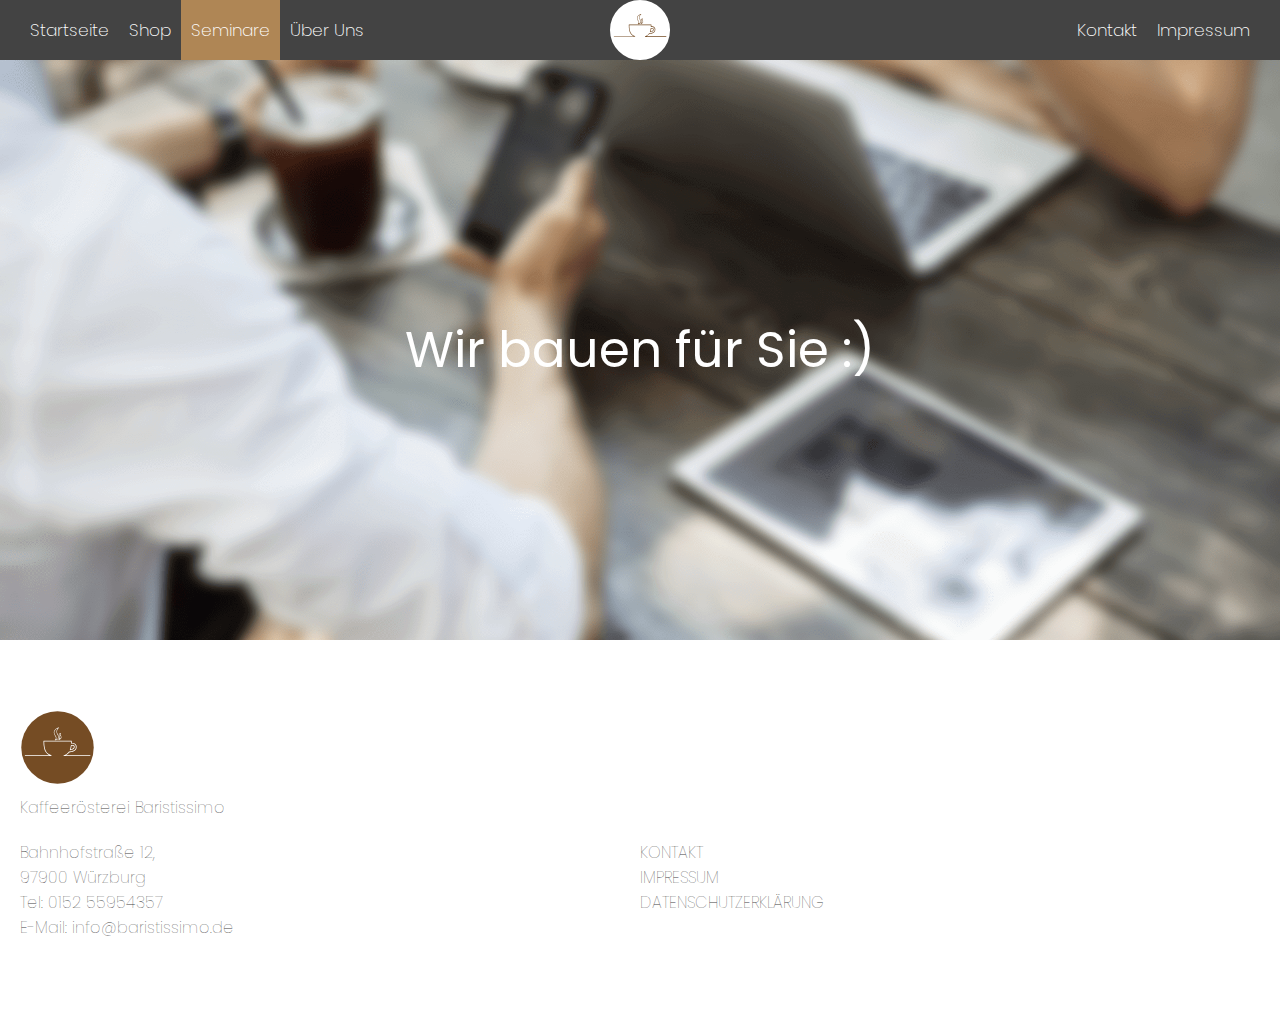
<file: html/seminar.html>
<!DOCTYPE html>
<html lang="de">
  <head>
    <meta charset="utf-8">
    <meta name="twitter:" content="">
    <title>Baristissimo</title>
    <meta name="viewport" content="width=device-width, initial-scale=1">

    <link rel="stylesheet" type="text/css" href="../css/main.css">
    <link rel="stylesheet" type="text/css" href="../css/general.css">
    <link rel="stylesheet" type="text/css" href="../css/typo.css">
    <link rel="stylesheet" type="text/css" href="../css/grid.css">
    <link rel="stylesheet" type="text/css" href="../css/hero.css">

    <link href="https://fonts.googleapis.com/css?family=Gloria+Hallelujah|Poppins:300,400,500,700" rel="stylesheet">
    <script src="https://ajax.aspnetcdn.com/ajax/jQuery/jquery-3.4.0.min.js"></script>

    <!-- Von: Cristian und Nicolai - MG 10-->
  </head>
  <body>
    <div id="wrapper">
      <header>
        <nav>
          <ul class="links">
            <li><a href="../index.html">Startseite</a></li><!--
         --><li><a href="shop.html">Shop</a></li><!--
         --><li><a class="nav--active" href="seminar.html">Seminare</a></li><!--
         --><li><a href="uns.html">Über Uns</a></li>
          </ul>
          <ul class="right">
            <li><a href="kontakt.html">Kontakt</a></li><!--
         --><li><a href="impressum.html">Impressum</a></li>
          </ul>
        </nav>
        <a href="../index.html" class="logo"></a>
        <div class="burger">
          <span></span>
          <span></span>
          <span></span>
        </div>
      </header>
      <main>
        <section class="hintergrund" style="background-image: url('../images/wallpaper_01.jpg')"></section>
        <section class="hero hero--bottom header__space" style="background-image: url('../images/wallpaper_03.png')">
          <div class="hero__titel">
            <h2>Wir bauen für Sie :)</h2>
          </div>
        </section>
      </main>
      <footer>
        <section class="constrain constrain--large">
          <a href="../index.html" class="footer__logo icon--logo-footer"></a>
          <p class="space--bottom">Kaffeerösterei Baristissimo</p>
          <div class="grid space--top">
            <div class="grid__item width-desk--1of2">
              <p>
                Bahnhofstraße 12,<br>
                97900 Würzburg<br>
              </p>
              <a href="tel:+49 152 55954357‬">Tel: 0152 55954357</a><br>
              <a href="mailto:info@baristissimo.de">E-Mail: info@baristissimo.de</a>
            </div><!--
            --><div class="grid__item width-desk--1of2">
              <a href="kontakt.html">KONTAKT</a><br>
              <a href="impressum.html">IMPRESSUM</a><br>
              <a href="datenschutz.html">DATENSCHUTZERKLÄRUNG</a>
            </div>
          </div>
        </section>
      </footer>
    </div>
  </body>
  <script type="text/javascript" src="../js/navigation.js"></script>
</html>
</file>
<file: css/main.css>
/* NAVIGATION */
nav{
display: block;
margin: 0;
background-color: #434343;
width: 100%;
height: auto;
height: 60px;
}
nav ul{
  display: none;
  padding: 0 20px;
  list-style: none;
  margin: 0;
}
nav ul li{
  display: inline-block;
  line-height: 60px;
}
nav .right{
  float: right;
}

nav ul li a{
  display: block;
  padding: 0 10px;
  font-size: 17px;
  font-family: 'Poppins', sans-serif;
  font-weight: 200;
  text-decoration: none;
  color: #FFFFFF;
}
nav ul li a:hover{
  background-color: #AF8655;
}
nav ul li a.nav--active{
  background-color: #AF8655;
}
@media only screen and (max-width: 1024px){
  .navigation--active{
    width: 100vw;
    display: block;
    position: absolute;
    height: 100vh;
    padding-top: 100px;
    z-index: 100;
  }
  .navigation--active .links,
  .navigation--active .right{
    display: flex;
    flex-direction: column;
    text-align: center;
    float: none;
  }
}
@media only screen and (max-width: 1024px) and (orientation: landscape){
  .navigation--active{
    padding-top: 60px;
  }
  .navigation--active ul li{
    line-height: 40px;
  }
}
@media only screen and (min-width: 1024px){
  nav ul{
    display: inline-block;
  }
}
::selection{
  color: #FFFFFF;
  background-color: #AF8655;
}


/* HEADER */
header{
  display: block;
  width: 100%;
  position: fixed;
  top: 0;
  left: 50%;
  transform: translateX(-50%);
  z-index: 100;
}
header .logo{
  display: block;
  width: 60px;
  height: 60px;
  position: absolute;
  top: 0;
  left: 50%;
  transform: translateX(-50%);
  background-image: url('../icons/logo-header.svg');
  cursor: pointer;
}
.header__space{
  margin-top: 60px !important;
}
.titel-home{
  display: block;
  width: 100%;
  text-align: right;
  margin-top: 500px;
}
.titel-home h1{
  margin-bottom: 50px;
  margin-right: 20px;
}


/* FOOTER */
footer{
  position: relative;
  background-color: #fff;
  padding: 0;
}
.footer__logo{
  display: block;
  width: 75px;
  height: 75px;
  margin-bottom: 10px;
  cursor: pointer;
  background-image: url('../icons/logo-footer.svg');
}
footer a, footer p{
  color: #434343;
}

/* BURGER */
.burger{
  position: absolute;
  top: 50%;
  right: 20px;
  transform: translateY(-50%);
  display: block;
  width: 20px;
  height: 15px;
  cursor: pointer;
  z-index: 101;
}
@media only screen and(min-width: 1024px){
  .burger{
    display: none;
  }
}
.burger span{
  display: block;
  width: 20px;
  height: 2px;
  background-color: #AF8655;
  position: absolute;
  transition: .5s ease-in-out;
}
.burger span:nth-child(1){
  top: 0;
}
.burger span:nth-child(2){
  display: block;
  top: 50%;
  transform: translateY(-50%);
  opacity: 1;
  transition: .4s ease-in-out;
}
.burger span:nth-child(3){
  bottom: 0;
}
.burger--active{
  height: 20px;
  top: 30px;
}
.burger--active span:nth-child(1){
  top: 50%;
  transform: rotate(-45deg) translateY(-50%);
}
.burger--active span:nth-child(2){
  opacity: 0;
}
.burger--active span:nth-child(3){
  top: 50%;
  left: -1px;
  transform: rotate(45deg) translateY(-50%);
}
@media only screen and (min-width: 1024px){
  .burger{
    display: none;
  }
}
</file>
<file: css/general.css>
*{
  margin: 0;
  padding: 0;
  border: 0;
}
body{
  color: #FFFFFF;
}
#wrapper{
  padding: 0;
  overflow: hidden;
}
.hintergrund{
  display: block;
  position: fixed;
  width: 100%;
  top: 0;
  left: 50%;
  transform: translateX(-50%);
  height: 100vh;
  background-position: center;
  background-size: cover;
  z-index: -1;
  opacity: .9;
}

/* SPACE */
.space--top{
  margin-top: 20px;
}
.space--top-double{
  margin-top: 40px;
}
.space--top-triple{
  margin-top: 60px;
}
.space--bottom{
  margin-bottom: 20px;
}
.space--bottom-double{
  margin-bottom: 40px;
}
.space--bottom-triple{
  margin-bottom: 60px;
}
.space--right{
  padding-right: 20px;
}
.space--left{
  padding-left: 20px;
}
.space{
  padding: 0 20px;
}
.space--padding{
  padding: 20px;
}
/* Constrain */
.constrain{
  display: block;
  width: 100%;
  margin: 0 auto;
}
.constrain--large{
  max-width: 1240px;
  margin: 0 auto;
  padding: 50px 20px;
}
.constrain--medium{
  max-width: 800px;
  margin: 0 auto;
  padding: 50px 20px;
}
.constrain--max{
  margin: 0 auto;
  padding: 50px 20px;
}
@media only screen and (min-width: 1024px){
  .constrain--large{
    padding: 70px 20px;
  }
  .constrain--max{
    padding: 50px 20px;
  }
  .space--desk{
    padding: 0 20px;
  }
}
.white{
  background-color: #fff;
}
.gray{
  background-color: #434343;
}
.white-special{
  background-color: rgba(255, 255, 255, 0.95);
}
.gray-special{
  background-color: rgba(87, 87, 87, 0.40);
}
.icon__vorteil, .icon__pay{
  display: block;
  width: 100px;
  height: 100px;
  margin: 0 auto;
  background-position: center;
  background-size: contain;
  background-repeat: no-repeat;
  margin-bottom: 30px;
  margin-top: 20px;
}
.icon__pay{
  width: 150px;
  height: 55px;
}
img{
  max-width: 100%;
  height: auto;
}
.pull--left{
  margin-left: 0 !important;
  margin-right: auto;
}
.pull--right{
  margin-right: 0 !important;
  margin-left: auto;
}
.pull--center{
  margin: 0 auto !important;
}
.logo__titel{
  position: relative;
  display: inline-block;
}
.logo__titel:before{
  display: block;
  content: '';
  width: 40px;
  height: 40px;
  position: absolute;
  top: 50%;
  left: -42px;
  transform: translateY(-50%);
  background-image: url('../icons/logo-footer.svg');
}
@media only screen and (min-width: 1024px){
  .logo__titel:before{
    width: 75px;
    height: 75px;
    left: -90px
  }
}
</file>
<file: css/typo.css>
html{
  font-family: 'Poppins', sans-serif;
  font-weight: lighter;
  -webkit-font-smoothing: antialiased;
  -moz-osx-font-smoothing: grayscale;
}
h1,
h2,
h3,
h4,
h5{
  font-weight: lighter;
  line-height: 1.2;
}
h1{
  font-size: 35px;
  font-family: 'Gloria Hallelujah', cursive;
  color: #FFFFFF;
}
h2{
  font-size: 30px;
  color: #434343;
}
h3{
  font-size: 22px;
}
h4{
  font-size: 17px;
}
@media only screen and (min-width: 710px){
  h1{
    font-size: 50px;
  }
  h2{
    font-size: 40px;
  }
}
@media only screen and (min-width: 1024px){
  h1{
    font-size: 60px;
  }
  h2{
    font-size: 50px;
  }
  h3{
    font-size: 27px;
  }
  h4{
    font-size: 20px;
  }
}
.text--center{
  text-align: center;
}
.text--gray{
  color: #434343;
}
.text--white{
  color: #FFFFFF;
}
.text--gold{
  color: #AF8655;
}

.button__gold{
  cursor: pointer;
  display: block;
  width: 150px;
  height: 50px;
  line-height: 50px;
  background-color: #AF8655;
  text-align: center;
  margin: 0 auto;
  font-size: 20px;
  color: #ffffff;
  transition: .4s ease-in-out;
  text-decoration: none;
  outline: none;
}
.button__gold:hover{
  text-decoration: none;
  background-color: #754C24;
}
.button__white{
  cursor: pointer;
  display: block;
  width: 150px;
  height: 50px;
  line-height: 50px;
  background-color: #ffffff;
  text-align: center;
  font-size: 20px;
  color: #434343;
  transition: .4s ease-in-out;
  text-decoration: none;
  outline: none;
}
a{
  text-decoration: none;
  -webkit-tap-highlight-color: transparent;
}
</file>
<file: css/slider.css>
.slider{
  width: 100%;
  height: auto;
}
.slider__overlay{
  position: relative;
  overflow: hidden;
}
.slider__item{
  display: flex;
  width: 100%;
  margin: 0 auto;
  height: auto;
  min-height: 565px;
}
.slider__item .grid{
  min-width: 100%;
  padding: 50px 0;
  background-color: #434343;
  margin: 0 auto;
  text-align: center;
}
@media only screen and (min-width: 1024px){
  .slider__item .grid{
    text-align: center;
  }
  .slider__item .grid{
    padding: 100px 0;
  }
}
.slider__item .grid__item{
  max-width: 500px;
}
.slider__item .grid__item:nth-child(2){
  text-align: center;
  margin-bottom: 10px;
}
@media only screen and (min-width: 1024px){
  .slider__item .grid__item:nth-child(2){
    text-align: left;
    margin-bottom: 0;
  }
}
.slider__prev, .slider__next{
  display: block;
  width: 40px;
  height: 40px;
  background-color: #AF8655;
  outline: none;
  border-radius: 50%;
  color: #ffffff;
  line-height: 40px;
  font-size: 25px;
  font-weight: lighter;
  cursor: pointer;
  position: absolute;
  top: 20%;
  transform: translateY(-50%);
  left: 20px;
  text-align: center;
  z-index: 20 !important;
  -webkit-tap-highlight-color: transparent;
}
@media only screen and (min-width: 1024px){
  .slider__prev, .slider__next{
    top: 50%;
  }
}
.slider__next{
  left: auto;
  right: 20px;
}
.slider__prev:before, .slider__next:before{
  content: '';
  display: block;
  width: 10px;
  height: 100%;
  position: absolute;
  top: 0;
  left: 50%;
  transform: translateX(-50%);
  background-image: url('../icons/arrow.svg');
  background-position: center;
  background-size: 7px;
  background-repeat: no-repeat;
}
.slider__next:before{
  transform: translateX(-50%) rotate(-180deg);
}
.slider__prev--hide,.slider__next--hide{
  display: none;
}
.dots{
  position: absolute;
  bottom: 30px;
  text-align: center;
  width: 100%;

}
.dot{
  display: inline-block;
  width: 10px;
  height: 10px;
  border-radius: 50%;
  margin: 0 10px;
  cursor: pointer;
}
.slider__img, .slider__logo{
  max-width: 100px;
}
{
  max-width: 150px;
}
@media only screen and (min-width: 1024px){
  .slider__img{
    max-width: 170px;
  }
  .slider__logo{
    max-width: 150px;
  }
}
.slider__item__item{
  width: 100%;
  min-width: 100%;
}

/* small */

.slider__small{
  width: 100%;
  height: auto;
  display: flex;
  flex-direction: row;
  flex-wrap: nowrap;
}
.slider__small__overlay{
  overflow: hidden;
  position: relative;
  max-width: 350px;
  max-height: 480px;
  margin: 0 auto;
  margin-bottom: 40px;
}
@media only screen and (min-width: 1024px){
  .slider__small__overlay{
    max-width: 550px;
    max-height: 700px;
    margin: 0 20px 0 0;
  }
}
.slider__small__item{
  display: inline-block;
  width: 100%;
  min-width: 100%;
}
.slider__small__prev, .slider__small__next{
  display: block;
  width: 40px;
  height: 40px;
  background-color: #AF8655;
  outline: none;
  border-radius: 50%;
  color: #ffffff;
  line-height: 40px;
  font-size: 25px;
  font-weight: lighter;
  cursor: pointer;
  position: absolute;
  top: 50%;
  transform: translateY(-50%);
  left: 20px;
  text-align: center;
  z-index: 20 !important;
  -webkit-tap-highlight-color: transparent;
}
.slider__small__next{
  left: auto;
  right: 20px;
}
.slider__small__prev:before, .slider__small__next:before{
  content: '';
  display: block;
  width: 10px;
  height: 100%;
  position: absolute;
  top: 0;
  left: 50%;
  transform: translateX(-50%);
  background-image: url('../icons/arrow.svg');
  background-position: center;
  background-size: 7px;
  background-repeat: no-repeat;
}
.slider__small__next:before{
  transform: translateX(-50%) rotate(-180deg);
}
.slider__small__prev--hide,.slider__small__next--hide{
  display: none;
}
</file>
<file: css/grid.css>
.grid {
  list-style: none;
  margin: 0;
  padding: 0;
}

.grid__item {
  display: inline-block;
  vertical-align: top;
  width: 100%;
}

.width--1of1{
  width: 100%;
  display: inline-block;
}
.width--1of2{
  width: 50%;
  display: inline-block;
}
.width--1of3{
  width: 33.33333%;
  display: inline-block;
}
.width--2of3{
  width: 66.66666%;
  display: inline-block;
}
.width--1of4{
  width: 25%;
  display: inline-block;
}
.width--3of4{
  width: 75%;
  display: inline-block;
}

@media only screen and (min-width: 1024px){
  .width-desk--1of1{
    width: 100% !important;
    display: inline-block;
  }
  .width-desk--1of2{
    width: 50% !important;
    display: inline-block;
  }
  .width-desk--1of3{
    width: 33.33333% !important;
    display: inline-block;
  }
  .width-desk--2of3{
    width: 66.66666% !important;
    display: inline-block;
  }
  .width-desk--1of4{
    width: 25% !important;
    display: inline-block;
  }
  .width-desk--3of4{
    width: 75% !important;
    display: inline-block;
  }
}
</file>
<file: css/form.css>
form{
  margin: 0;
  padding-right: 20px;
}
form .form__input,
form .form__textarea{
  display: block;
  border: 0;
  /* border-radius: 5px; */
  width: 100%;
  max-width: 780px;
  outline: none;
  height: 40px;
  line-height: normal;
  margin-bottom: 15px;
  background-color: #FFFFFF;
  overflow: hidden;
  padding: 0 10px;
}
form .form__textarea{
  height: 100%;
  min-width: 200px;
  padding: 10px;
}
form .form__input input,
form .form__textarea textarea{
  width: 100%;
  height: 100%;
  background-color: #FFFFFF;
  outline: none;
  color: #434343;
  font-size: 20px;
  line-height: normal;
  -webkit-appearance: none;
  resize: none;
  margin: 0;
}
</file>
<file: css/hero.css>
.hero{
  display: block;
  width: 100%;
  height: 580px;
  background-size: cover !important;
  position: relative;
  overflow: hidden;
  transition: .3s ease-in-out;
  z-index: 2;
}
.hero video{
  display: block;
  max-width: 1440px;
  height:auto;
  position: absolute;
  top: 50%;
  left: 50%;
  transform: translate(-50%, -50%);
  z-index: -1;
}
.hero__titel h2{
  font-weight: 400;
  color: #FFFFFF;
  position: absolute;
  top: 50%;
  left: 50%;
  transform: translate(-50%, -50%);
}
.hero__info{
  padding-top: 120px;
}
.hero__info__logo{
  margin: 0 auto;
  display: block;
  width: 70px;
  height: 70px;
  width: 120px;
  height: 120px;
  background-image: url('../icons/logo-header.svg');
}
.hero--bottom{
  background-position: center 80%;
}


@media only screen and (min-width: 1024px){
  .hero__video{
    height: 580px;
  }
  .hero__video video{
    max-width: 100%;
  }
}
</file>
